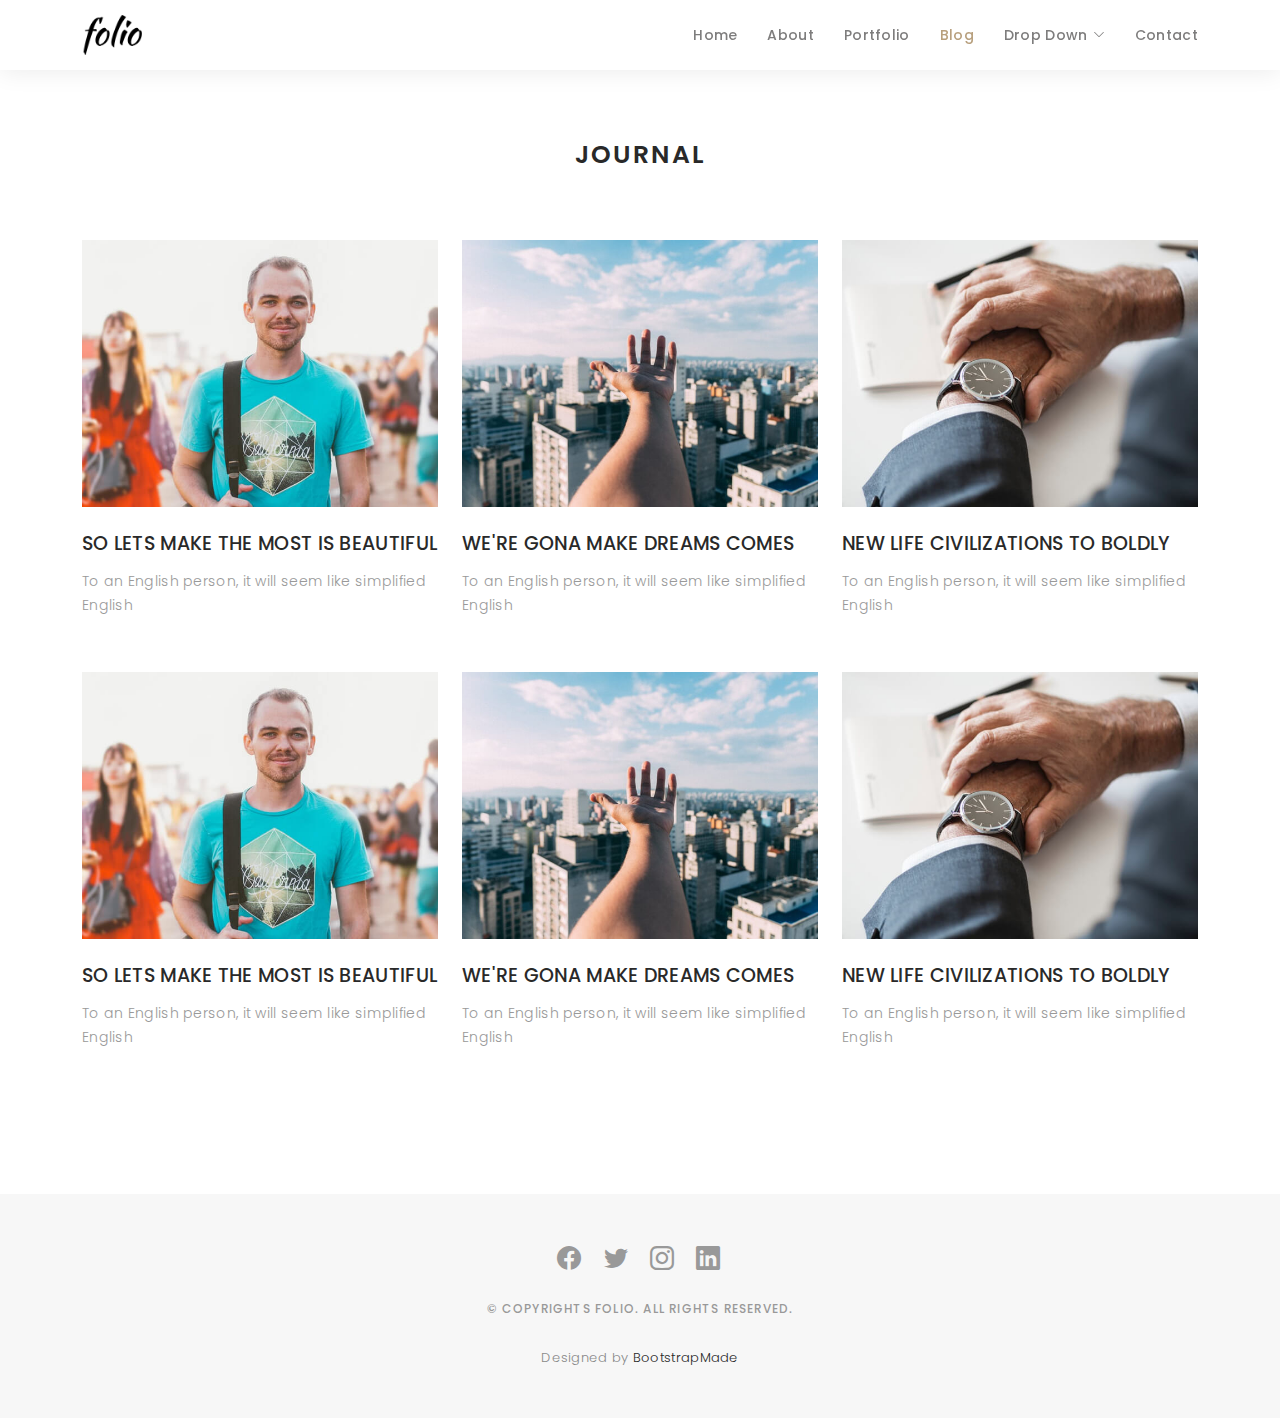
<file: my_site/Folio/blog-grid.html>
<!DOCTYPE html>
<html lang="en">

<head>
  <meta charset="utf-8">
  <meta content="width=device-width, initial-scale=1.0" name="viewport">

  <title>Folio Bootstrap Template - Blog Grid</title>
  <meta content="" name="description">
  <meta content="" name="keywords">

  <!-- Favicons -->
  <link href="assets/img/favicon.png" rel="icon">
  <link href="assets/img/apple-touch-icon.png" rel="apple-touch-icon">

  <!-- Google Fonts -->
  <link href="https://fonts.googleapis.com/css?family=Poppins:300,300i,400,400i,500,500i,600,600i,700,700i|Playfair+Display:400,400i,500,500i,600,600i,700,700i,900,900i" rel="stylesheet">

  <!-- Vendor CSS Files -->
  <link href="assets/vendor/bootstrap/css/bootstrap.min.css" rel="stylesheet">
  <link href="assets/vendor/bootstrap-icons/bootstrap-icons.css" rel="stylesheet">
  <link href="assets/vendor/boxicons/css/boxicons.min.css" rel="stylesheet">
  <link href="assets/vendor/glightbox/css/glightbox.min.css" rel="stylesheet">
  <link href="assets/vendor/swiper/swiper-bundle.min.css" rel="stylesheet">

  <!-- Template Main CSS File -->
  <link href="assets/css/style.css" rel="stylesheet">

  <!-- =======================================================
  * Template Name: Folio - v4.0.1
  * Template URL: https://bootstrapmade.com/folio-bootstrap-portfolio-template/
  * Author: BootstrapMade.com
  * License: https://bootstrapmade.com/license/
  ======================================================== -->
</head>

<body>

  <!-- ======= Header ======= -->
  <header id="header" class="fixed-top header-inner-pages">
    <div class="container d-flex align-items-center justify-content-between">

      <a href="index.html" class="logo"><img src="assets/img/logo.png" alt="" class="img-fluid"></a>
      <!-- Uncomment below if you prefer to use an text logo -->
      <!-- <h1 class="logo"><a href="index.html">Folio</a></h1> -->

      <nav id="navbar" class="navbar">
        <ul>
          <li><a class="nav-link scrollto " href="#hero">Home</a></li>
          <li><a class="nav-link scrollto" href="#about">About</a></li>
          <li><a class="nav-link  scrollto" href="#portfolio">Portfolio</a></li>
          <li><a class="nav-link active  scrollto" href="#journal">Blog</a></li>
          <li class="dropdown"><a href="#"><span>Drop Down</span> <i class="bi bi-chevron-down"></i></a>
            <ul>
              <li><a href="#">Drop Down 1</a></li>
              <li class="dropdown"><a href="#"><span>Deep Drop Down</span> <i class="bi bi-chevron-right"></i></a>
                <ul>
                  <li><a href="#">Deep Drop Down 1</a></li>
                  <li><a href="#">Deep Drop Down 2</a></li>
                  <li><a href="#">Deep Drop Down 3</a></li>
                  <li><a href="#">Deep Drop Down 4</a></li>
                  <li><a href="#">Deep Drop Down 5</a></li>
                </ul>
              </li>
              <li><a href="#">Drop Down 2</a></li>
              <li><a href="#">Drop Down 3</a></li>
              <li><a href="#">Drop Down 4</a></li>
            </ul>
          </li>
          <li><a class="nav-link scrollto" href="#contact">Contact</a></li>
        </ul>
        <i class="bi bi-list mobile-nav-toggle"></i>
      </nav><!-- .navbar -->

    </div>
  </header><!-- End Header -->

  <main id="main">

    <!-- ======= Blog Grid ======= -->
    <div id="journal-blog" class="text-left  paddsections">

      <div class="container">
        <div class="section-title text-center">
          <h2>journal</h2>
        </div>
      </div>

      <div class="container">
        <div class="journal-block">
          <div class="row">

            <div class="col-lg-4 col-md-6">
              <div class="journal-info mb-30">

                <a href="blog-single.html"><img src="assets/img/blog-post-1.jpg" class="img-responsive" alt="img"></a>

                <div class="journal-txt">

                  <h4><a href="blog-single.html">SO LETS MAKE THE MOST IS BEAUTIFUL</a></h4>
                  <p class="separator">To an English person, it will seem like simplified English
                  </p>

                </div>

              </div>
            </div>

            <div class="col-lg-4 col-md-6">
              <div class="journal-info mb-30">

                <a href="blog-single.html"><img src="assets/img/blog-post-2.jpg" class="img-responsive" alt="img"></a>

                <div class="journal-txt">

                  <h4><a href="blog-single.html">WE'RE GONA MAKE DREAMS COMES</a></h4>
                  <p class="separator">To an English person, it will seem like simplified English
                  </p>

                </div>

              </div>
            </div>

            <div class="col-lg-4 col-md-6">
              <div class="journal-info mb-30">

                <a href="blog-single.html"><img src="assets/img/blog-post-3.jpg" class="img-responsive" alt="img"></a>

                <div class="journal-txt">

                  <h4><a href="blog-single.html">NEW LIFE CIVILIZATIONS TO BOLDLY</a></h4>
                  <p class="separator">To an English person, it will seem like simplified English
                  </p>

                </div>

              </div>
            </div>

            <div class="col-lg-4 col-md-6">
              <div class="journal-info mb-30">

                <a href="blog-single.html"><img src="assets/img/blog-post-1.jpg" class="img-responsive" alt="img"></a>

                <div class="journal-txt">

                  <h4><a href="blog-single.html">SO LETS MAKE THE MOST IS BEAUTIFUL</a></h4>
                  <p class="separator">To an English person, it will seem like simplified English
                  </p>

                </div>

              </div>
            </div>

            <div class="col-lg-4 col-md-6">
              <div class="journal-info mb-30">

                <a href="blog-single.html"><img src="assets/img/blog-post-2.jpg" class="img-responsive" alt="img"></a>

                <div class="journal-txt">

                  <h4><a href="blog-single.html">WE'RE GONA MAKE DREAMS COMES</a></h4>
                  <p class="separator">To an English person, it will seem like simplified English
                  </p>

                </div>

              </div>
            </div>

            <div class="col-lg-4 col-md-6">
              <div class="journal-info mb-30">

                <a href="blog-single.html"><img src="assets/img/blog-post-3.jpg" class="img-responsive" alt="img"></a>

                <div class="journal-txt">

                  <h4><a href="blog-single.html">NEW LIFE CIVILIZATIONS TO BOLDLY</a></h4>
                  <p class="separator">To an English person, it will seem like simplified English
                  </p>

                </div>

              </div>
            </div>

          </div>
        </div>
      </div>
    </div><!-- End Blog Grid -->

  </main><!-- End #main -->

  <!-- ======= Footer ======= -->
  <div id="footer" class="text-center">
    <div class="container">
      <div class="socials-media text-center">

        <ul class="list-unstyled">
          <li><a href="#"><i class="bi bi-facebook"></i></a></li>
          <li><a href="#"><i class="bi bi-twitter"></i></a></li>
          <li><a href="#"><i class="bi bi-instagram"></i></a></li>
          <li><a href="#"><i class="bi bi-linkedin"></i></a></li>
        </ul>

      </div>

      <p>&copy; Copyrights Folio. All rights reserved.</p>

      <div class="credits">
        <!--
        All the links in the footer should remain intact.
        You can delete the links only if you purchased the pro version.
        Licensing information: https://bootstrapmade.com/license/
        Purchase the pro version with working PHP/AJAX contact form: https://bootstrapmade.com/buy/?theme=Folio
      -->
        Designed by <a href="https://bootstrapmade.com/">BootstrapMade</a>
      </div>

    </div>
  </div><!-- End Footer -->

  <a href="#" class="back-to-top d-flex align-items-center justify-content-center"><i class="bi bi-arrow-up-short"></i></a>

  <!-- Vendor JS Files -->
  <script src="assets/vendor/bootstrap/js/bootstrap.bundle.min.js"></script>
  <script src="assets/vendor/glightbox/js/glightbox.min.js"></script>
  <script src="assets/vendor/isotope-layout/isotope.pkgd.min.js"></script>
  <script src="assets/vendor/php-email-form/validate.js"></script>
  <script src="assets/vendor/swiper/swiper-bundle.min.js"></script>
  <script src="assets/vendor/typed.js/typed.min.js"></script>

  <!-- Template Main JS File -->
  <script src="assets/js/main.js"></script>

</body>

</html>
</file>
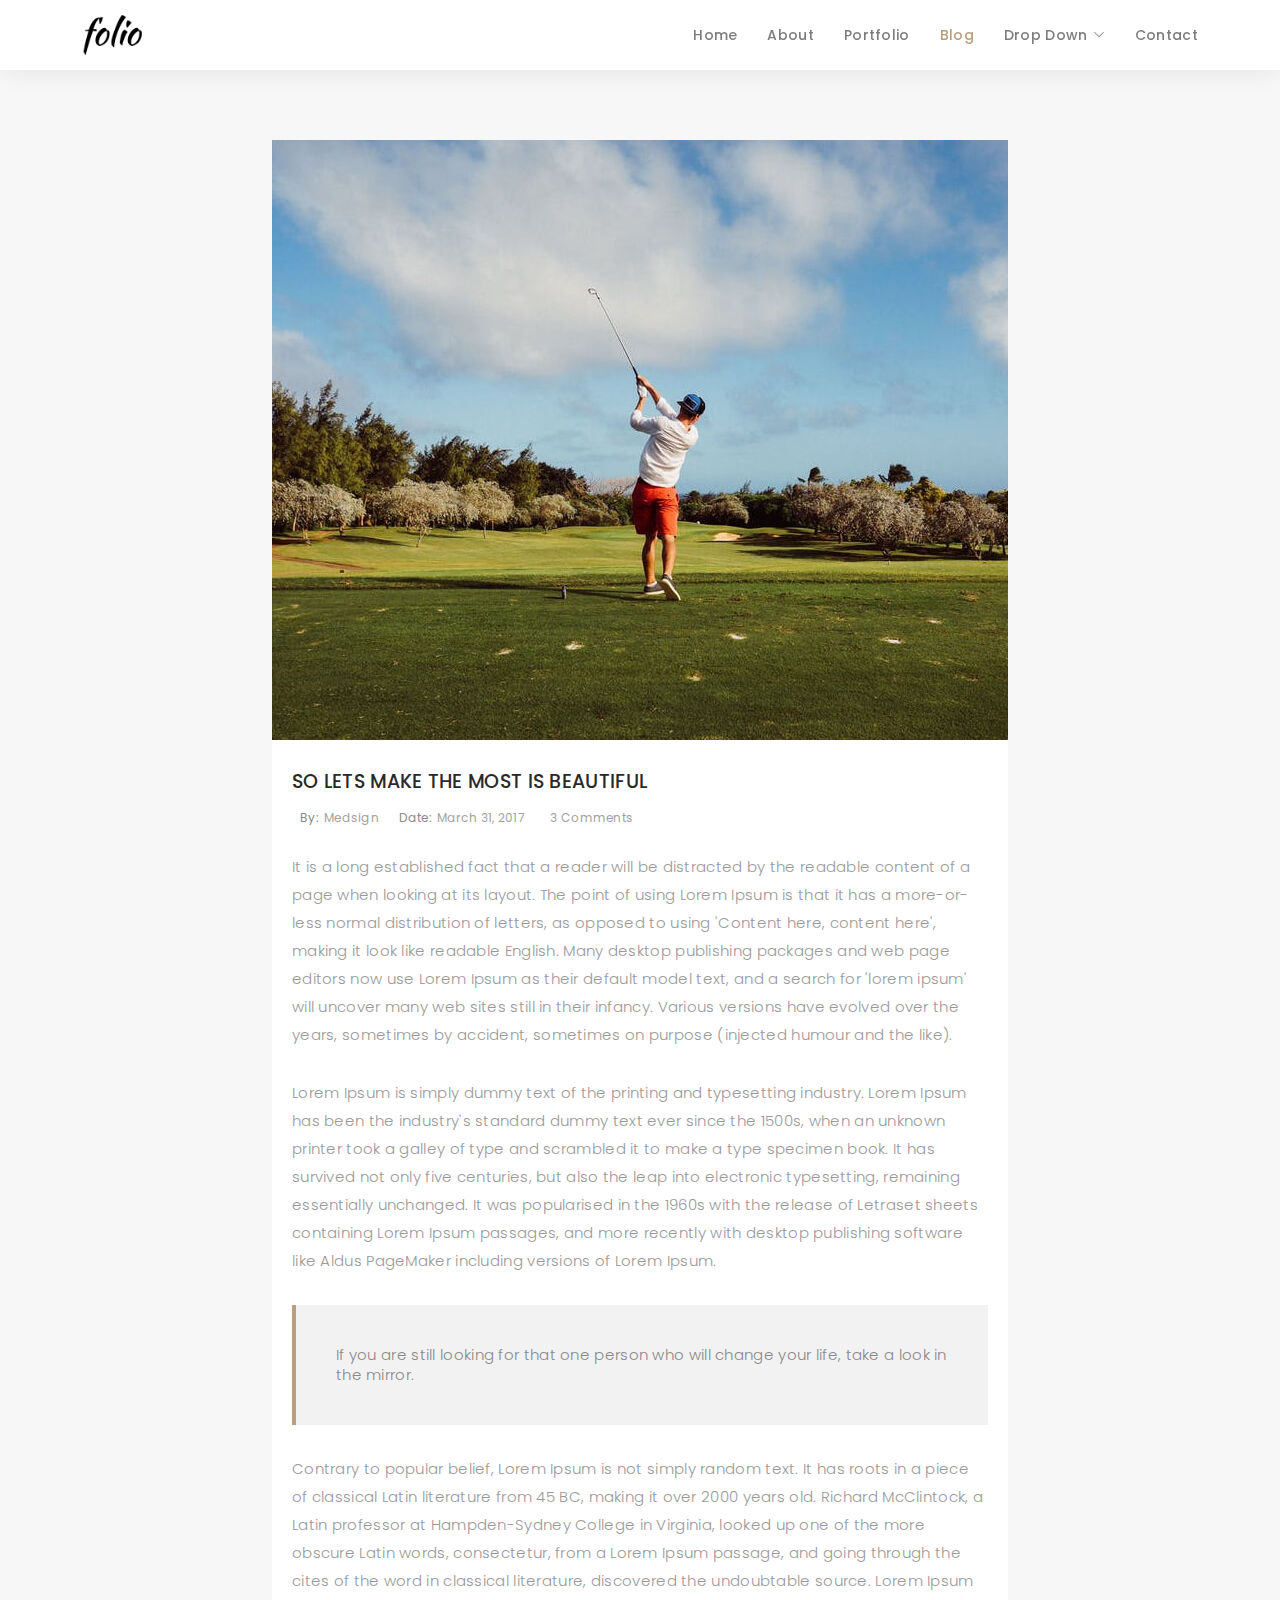
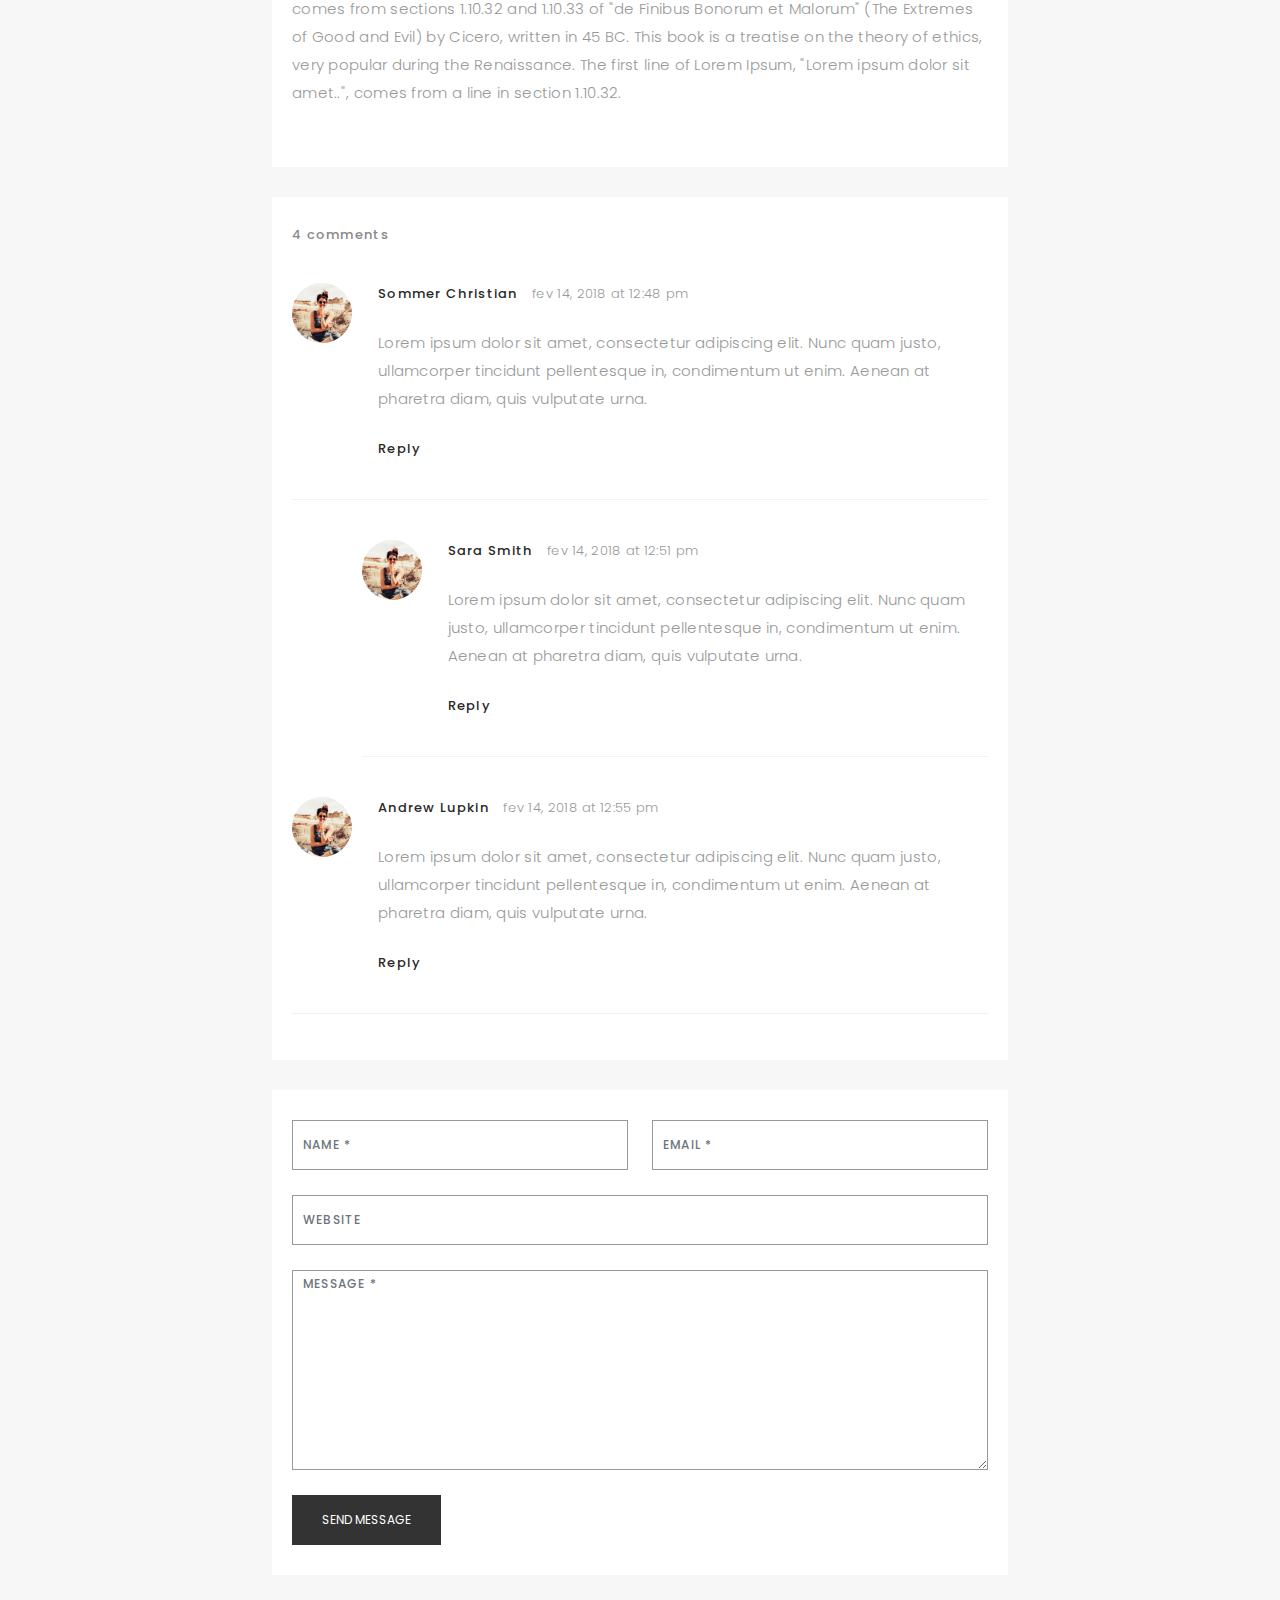
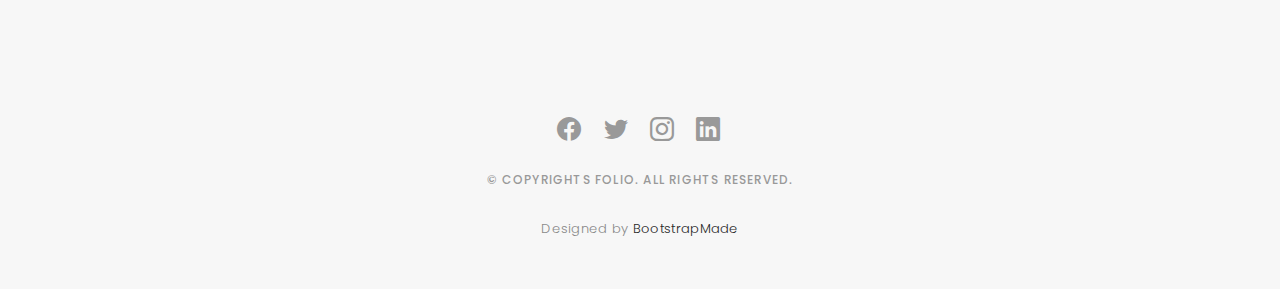
<file: my_site/Folio/blog-single.html>
<!DOCTYPE html>
<html lang="en">

<head>
  <meta charset="utf-8">
  <meta content="width=device-width, initial-scale=1.0" name="viewport">

  <title>Folio Bootstrap Template - Blog Single</title>
  <meta content="" name="description">
  <meta content="" name="keywords">

  <!-- Favicons -->
  <link href="assets/img/favicon.png" rel="icon">
  <link href="assets/img/apple-touch-icon.png" rel="apple-touch-icon">

  <!-- Google Fonts -->
  <link href="https://fonts.googleapis.com/css?family=Poppins:300,300i,400,400i,500,500i,600,600i,700,700i|Playfair+Display:400,400i,500,500i,600,600i,700,700i,900,900i" rel="stylesheet">

  <!-- Vendor CSS Files -->
  <link href="assets/vendor/bootstrap/css/bootstrap.min.css" rel="stylesheet">
  <link href="assets/vendor/bootstrap-icons/bootstrap-icons.css" rel="stylesheet">
  <link href="assets/vendor/boxicons/css/boxicons.min.css" rel="stylesheet">
  <link href="assets/vendor/glightbox/css/glightbox.min.css" rel="stylesheet">
  <link href="assets/vendor/swiper/swiper-bundle.min.css" rel="stylesheet">

  <!-- Template Main CSS File -->
  <link href="assets/css/style.css" rel="stylesheet">

  <!-- =======================================================
  * Template Name: Folio - v4.0.1
  * Template URL: https://bootstrapmade.com/folio-bootstrap-portfolio-template/
  * Author: BootstrapMade.com
  * License: https://bootstrapmade.com/license/
  ======================================================== -->
</head>

<body>

  <!-- ======= Header ======= -->
  <header id="header" class="fixed-top header-inner-pages">
    <div class="container d-flex align-items-center justify-content-between">

      <a href="index.html" class="logo"><img src="assets/img/logo.png" alt="" class="img-fluid"></a>
      <!-- Uncomment below if you prefer to use an text logo -->
      <!-- <h1 class="logo"><a href="index.html">Folio</a></h1> -->

      <nav id="navbar" class="navbar">
        <ul>
          <li><a class="nav-link scrollto " href="#hero">Home</a></li>
          <li><a class="nav-link scrollto" href="#about">About</a></li>
          <li><a class="nav-link  scrollto" href="#portfolio">Portfolio</a></li>
          <li><a class="nav-link active  scrollto" href="#journal">Blog</a></li>
          <li class="dropdown"><a href="#"><span>Drop Down</span> <i class="bi bi-chevron-down"></i></a>
            <ul>
              <li><a href="#">Drop Down 1</a></li>
              <li class="dropdown"><a href="#"><span>Deep Drop Down</span> <i class="bi bi-chevron-right"></i></a>
                <ul>
                  <li><a href="#">Deep Drop Down 1</a></li>
                  <li><a href="#">Deep Drop Down 2</a></li>
                  <li><a href="#">Deep Drop Down 3</a></li>
                  <li><a href="#">Deep Drop Down 4</a></li>
                  <li><a href="#">Deep Drop Down 5</a></li>
                </ul>
              </li>
              <li><a href="#">Drop Down 2</a></li>
              <li><a href="#">Drop Down 3</a></li>
              <li><a href="#">Drop Down 4</a></li>
            </ul>
          </li>
          <li><a class="nav-link scrollto" href="#contact">Contact</a></li>
        </ul>
        <i class="bi bi-list mobile-nav-toggle"></i>
      </nav><!-- .navbar -->

    </div>
  </header><!-- End Header -->

  <main id="main">

    <!-- ======= Blog Single ======= -->
    <div class="main-content paddsection">
      <div class="container">
        <div class="row justify-content-center">
          <div class="col-md-8 col-md-offset-2">
            <div class="row">
              <div class="container-main single-main">
                <div class="col-md-12">
                  <div class="block-main mb-30">
                    <img src="assets/img/blog-post-big.jpg" class="img-responsive" alt="reviews2">
                    <div class="content-main single-post padDiv">
                      <div class="journal-txt">
                        <h4><a href="#">SO LETS MAKE THE MOST IS BEAUTIFUL</a></h4>
                      </div>
                      <div class="post-meta">
                        <ul class="list-unstyled mb-0">
                          <li class="author">by:<a href="#">medsign</a></li>
                          <li class="date">date:<a href="#">March 31, 2017</a></li>
                          <li class="commont"><i class="ion-ios-heart-outline"></i><a href="#">3 Comments</a></li>
                        </ul>
                      </div>
                      <p class="mb-30">It is a long established fact that a reader will be distracted by the readable content of a page when looking at its layout. The point of using Lorem Ipsum is that it has a more-or-less normal distribution of letters, as opposed to
                        using 'Content here, content here', making it look like readable English. Many desktop publishing packages and web page editors now use Lorem Ipsum as their default model text, and a search for 'lorem ipsum' will uncover many web
                        sites still in their infancy. Various versions have evolved over the years, sometimes by accident, sometimes on purpose (injected humour and the like).</p>
                      <p class="mb-30">Lorem Ipsum is simply dummy text of the printing and typesetting industry. Lorem Ipsum has been the industry's standard dummy text ever since the 1500s, when an unknown printer took a galley of type and scrambled it to make a type
                        specimen book. It has survived not only five centuries, but also the leap into electronic typesetting, remaining essentially unchanged. It was popularised in the 1960s with the release of Letraset sheets containing Lorem Ipsum passages,
                        and more recently with desktop publishing software like Aldus PageMaker including versions of Lorem Ipsum.</p>
                      <blockquote>If you are still looking for that one person who will change your life, take a look in the mirror.</blockquote>
                      <p class="mb-30">Contrary to popular belief, Lorem Ipsum is not simply random text. It has roots in a piece of classical Latin literature from 45 BC, making it over 2000 years old. Richard McClintock, a Latin professor at Hampden-Sydney College in
                        Virginia, looked up one of the more obscure Latin words, consectetur, from a Lorem Ipsum passage, and going through the cites of the word in classical literature, discovered the undoubtable source. Lorem Ipsum comes from sections
                        1.10.32 and 1.10.33 of "de Finibus Bonorum et Malorum" (The Extremes of Good and Evil) by Cicero, written in 45 BC. This book is a treatise on the theory of ethics, very popular during the Renaissance. The first line of Lorem Ipsum,
                        "Lorem ipsum dolor sit amet..", comes from a line in section 1.10.32.</p>
                    </div>
                  </div>
                </div>
                <div class="col-md-12">
                  <div class="comments text-left padDiv mb-30">
                    <div class="entry-comments">
                      <h6 class="mb-30">4 comments</h6>
                      <ul class="entry-comments-list list-unstyled">
                        <li>
                          <div class="entry-comments-item">
                            <img src="assets/img/avatar.jpg" class="entry-comments-avatar" alt="">
                            <div class="entry-comments-body">
                              <span class="entry-comments-author">Sommer Christian</span>
                              <span><a href="#">fev 14, 2018 at 12:48 pm</a></span>
                              <p class="mb-10">Lorem ipsum dolor sit amet, consectetur adipiscing elit. Nunc quam justo, ullamcorper tincidunt pellentesque in, condimentum ut enim. Aenean at pharetra diam, quis vulputate urna. </p>
                              <a class="rep" href="#">Reply</a>
                            </div>
                          </div>
                          <ul class="entry-comments-reply list-unstyled">
                            <li>
                              <div class="entry-comments-item">
                                <img src="assets/img/avatar.jpg" class="entry-comments-avatar" alt="">
                                <div class="entry-comments-body">
                                  <span class="entry-comments-author">Sara Smith</span>
                                  <span><a href="#">fev 14, 2018 at 12:51 pm</a></span>
                                  <p class="mb-10">Lorem ipsum dolor sit amet, consectetur adipiscing elit. Nunc quam justo, ullamcorper tincidunt pellentesque in, condimentum ut enim. Aenean at pharetra diam, quis vulputate urna.</p>
                                  <a class="rep" href="#">Reply</a>
                                </div>
                              </div>
                            </li>
                          </ul>
                        </li>
                        <li>
                          <div class="entry-comments-item">
                            <img src="assets/img/avatar.jpg" class="entry-comments-avatar" alt="">
                            <div class="entry-comments-body">
                              <span class="entry-comments-author">Andrew Lupkin</span>
                              <span><a href="#">fev 14, 2018 at 12:55 pm</a></span>
                              <p class="mb-10">Lorem ipsum dolor sit amet, consectetur adipiscing elit. Nunc quam justo, ullamcorper tincidunt pellentesque in, condimentum ut enim. Aenean at pharetra diam, quis vulputate urna. </p>
                              <a class="rep" href="#">Reply</a>
                            </div>
                          </div>
                        </li>
                      </ul>
                    </div>
                  </div>
                </div>
                <div class="col-lg-12">
                  <div class="cmt padDiv">
                    <form id="comment-form" method="post" action="" role="form">
                      <div class="row">
                        <div class="col-lg-6">
                          <div class="form-group">
                            <input id="form_name" type="text" name="name" class="form-control" placeholder="Name *" required="required">
                          </div>
                        </div>
                        <div class="col-lg-6">
                          <div class="form-group">
                            <input id="form_email" type="email" name="email" class="form-control" placeholder="email *" required="required">
                          </div>
                        </div>
                        <div class="col-md-12">
                          <div class="form-group">
                            <input id="form_name" type="text" name="website" class="form-control" placeholder="Website">
                          </div>
                        </div>
                        <div class="col-lg-12">
                          <div class="form-group">
                            <textarea id="form_message" name="message" class="form-control" placeholder="Message *" style="height: 200px;" required="required"></textarea>
                          </div>
                        </div>
                        <div class="col-lg-12">
                          <input type="submit" class="btn btn-defeault btn-send" value="Send message">
                        </div>
                      </div>
                    </form>
                  </div>
                </div>
              </div>
            </div>
          </div>
        </div>
      </div>
    </div><!-- End Blog Single -->

  </main><!-- End #main -->

  <!-- ======= Footer ======= -->
  <div id="footer" class="text-center">
    <div class="container">
      <div class="socials-media text-center">

        <ul class="list-unstyled">
          <li><a href="#"><i class="bi bi-facebook"></i></a></li>
          <li><a href="#"><i class="bi bi-twitter"></i></a></li>
          <li><a href="#"><i class="bi bi-instagram"></i></a></li>
          <li><a href="#"><i class="bi bi-linkedin"></i></a></li>
        </ul>

      </div>

      <p>&copy; Copyrights Folio. All rights reserved.</p>

      <div class="credits">
        <!--
        All the links in the footer should remain intact.
        You can delete the links only if you purchased the pro version.
        Licensing information: https://bootstrapmade.com/license/
        Purchase the pro version with working PHP/AJAX contact form: https://bootstrapmade.com/buy/?theme=Folio
      -->
        Designed by <a href="https://bootstrapmade.com/">BootstrapMade</a>
      </div>

    </div>
  </div><!-- End Footer -->

  <a href="#" class="back-to-top d-flex align-items-center justify-content-center"><i class="bi bi-arrow-up-short"></i></a>

  <!-- Vendor JS Files -->
  <script src="assets/vendor/bootstrap/js/bootstrap.bundle.min.js"></script>
  <script src="assets/vendor/glightbox/js/glightbox.min.js"></script>
  <script src="assets/vendor/isotope-layout/isotope.pkgd.min.js"></script>
  <script src="assets/vendor/php-email-form/validate.js"></script>
  <script src="assets/vendor/swiper/swiper-bundle.min.js"></script>
  <script src="assets/vendor/typed.js/typed.min.js"></script>

  <!-- Template Main JS File -->
  <script src="assets/js/main.js"></script>

</body>

</html>
</file>
<file: my_site/Folio/assets/css/style.css>
/**
* Template Name: Folio - v4.0.1
* Template URL: https://bootstrapmade.com/folio-bootstrap-portfolio-template/
* Author: BootstrapMade.com
* License: https://bootstrapmade.com/license/
*/

/*--------------------------------------------------------------
# General
--------------------------------------------------------------*/
body {
  background: #ffffff;
  color: #898989;
  font-family: 'Poppins', helvetica;
  font-size: 15px;
  font-weight: 300;
  line-height: 20px;
  letter-spacing: 0.02em;
  overflow-x: hidden;
  margin: 0 auto;
  padding: 0;
  box-sizing: border-box;
}

h1, h2, h3, h4, h5, h6 {
  margin: 0;
}

h2 {
  color: #292929;
  font-weight: 600;
}

h4 {
  color: #292929;
  font-size: 14px;
  font-weight: 600;
}

a {
  color: #292929;
  text-decoration: none !important;
  transition: all 0.5s ease-in-out 0s;
}

a:hover {
  transition: all 0.5s ease-in-out 0s;
}

p {
  margin: 25px 0;
  padding: 0;
  font-size: 15px;
  color: #999999;
  line-height: 28px;
}

::-moz-selection {
  background: #b8a07e;
  color: #fff;
}

::selection {
  background: #b8a07e;
  color: #fff;
}

.btn {
  background: #333;
  border: medium none;
  border-radius: 0;
  color: #fff;
  font-size: 12px;
  height: 50px;
  line-height: 50px;
  padding: 0 30px;
  text-transform: uppercase;
}

.btn:hover, .btn:focus {
  color: #fff;
}

.padDiv {
  padding: 30px 20px;
}

.section-title {
  margin-bottom: 70px;
}

.section-title h2 {
  font-size: 25px;
  letter-spacing: 2px;
  text-transform: uppercase;
}

.form-control {
  background-color: transparent;
  border: 1px solid #999;
  border-radius: 0;
  color: #999999;
  font-size: 12px;
  font-weight: 500;
  height: 50px;
  letter-spacing: 0.1em;
  padding-left: 10px;
  margin: 0 0 25px 0;
  line-height: 14px;
  text-transform: uppercase;
}

.form-control:focus {
  box-shadow: none;
  outline: 0 none;
}

.paddsection {
  padding-top: 90px;
  padding-bottom: 90px;
}

.paddsections {
  padding-top: 90px;
  padding-bottom: 90px !important;
}

.hvr-shutter-in-horizontal::before {
  background: #333;
}

.hvr-shutter-in-horizontal:hover {
  background: #b8a07e;
}

.mb-30 {
  margin-bottom: 30px;
}

.main-content {
  padding-top: 140px;
}

/*--------------------------------------------------------------
# Back to top button
--------------------------------------------------------------*/
.back-to-top {
  position: fixed;
  visibility: hidden;
  opacity: 0;
  right: 15px;
  bottom: 15px;
  z-index: 996;
  background: #b8a07e;
  width: 40px;
  height: 40px;
  border-radius: 4px;
  transition: all 0.4s;
}

.back-to-top i {
  font-size: 28px;
  color: #fff;
  line-height: 0;
}

.back-to-top:hover {
  background: #c6b398;
  color: #fff;
}

.back-to-top.active {
  visibility: visible;
  opacity: 1;
}

/*--------------------------------------------------------------
# Header
--------------------------------------------------------------*/
#header {
  transition: all 0.5s;
  z-index: 997;
  padding: 15px 0;
  background-color: #fff;
  top: -100%;
  box-shadow: 0px 2px 25px rgba(0, 0, 0, 0.08);
}

#header.header-scrolled, #header.header-inner-pages {
  top: 0;
}

#header .logo {
  font-size: 30px;
  margin: 0;
  padding: 0;
  line-height: 1;
  font-weight: 600;
  letter-spacing: 1px;
  font-family: "Playfair Display", sans-serif;
  font-style: italic;
}

#header .logo a {
  color: #898989;
}

#header .logo img {
  max-height: 40px;
}

@media (max-width: 992px) {
  #header {
    border: 0;
  }
}

/*--------------------------------------------------------------
# Navigation Menu
--------------------------------------------------------------*/
/**
* Desktop Navigation 
*/
.navbar {
  padding: 0;
}

.navbar ul {
  margin: 0;
  padding: 0;
  display: flex;
  list-style: none;
  align-items: center;
}

.navbar li {
  position: relative;
}

.navbar a {
  display: flex;
  align-items: center;
  justify-content: space-between;
  padding: 10px 0 10px 30px;
  font-family: "Poppins", sans-serif;
  font-size: 14px;
  font-weight: 500;
  color: #7e7d7d;
  white-space: nowrap;
  transition: 0.3s;
}

.navbar a i {
  font-size: 12px;
  line-height: 0;
  margin-left: 5px;
}

.navbar a:hover, .navbar .active, .navbar li:hover > a {
  color: #b8a07e;
}

.navbar .dropdown ul {
  display: block;
  position: absolute;
  left: 30px;
  top: calc(100% + 30px);
  margin: 0;
  padding: 10px 0;
  z-index: 99;
  opacity: 0;
  visibility: hidden;
  background: #fff;
  box-shadow: 0px 0px 30px rgba(127, 137, 161, 0.25);
  transition: 0.3s;
}

.navbar .dropdown ul li {
  min-width: 200px;
}

.navbar .dropdown ul a {
  padding: 10px 20px;
  font-weight: 400;
}

.navbar .dropdown ul a i {
  font-size: 12px;
}

.navbar .dropdown ul a:hover, .navbar .dropdown ul .active:hover, .navbar .dropdown ul li:hover > a {
  color: #b8a07e;
}

.navbar .dropdown:hover > ul {
  opacity: 1;
  top: 100%;
  visibility: visible;
}

.navbar .dropdown .dropdown ul {
  top: 0;
  left: calc(100% - 30px);
  visibility: hidden;
}

.navbar .dropdown .dropdown:hover > ul {
  opacity: 1;
  top: 0;
  left: 100%;
  visibility: visible;
}

@media (max-width: 1366px) {
  .navbar .dropdown .dropdown ul {
    left: -90%;
  }
  .navbar .dropdown .dropdown:hover > ul {
    left: -100%;
  }
}

/**
* Mobile Navigation 
*/
.mobile-nav-toggle {
  color: #4b4a4a;
  font-size: 28px;
  cursor: pointer;
  display: none;
  line-height: 0;
  transition: 0.5s;
}

.mobile-nav-toggle.bi-x {
  color: #fff;
}

@media (max-width: 991px) {
  .mobile-nav-toggle {
    display: block;
  }
  .navbar ul {
    display: none;
  }
}

.navbar-mobile {
  position: fixed;
  overflow: hidden;
  top: 0;
  right: 0;
  left: 0;
  bottom: 0;
  background: rgba(49, 49, 49, 0.9);
  transition: 0.3s;
}

.navbar-mobile .mobile-nav-toggle {
  position: absolute;
  top: 15px;
  right: 15px;
}

.navbar-mobile ul {
  display: block;
  position: absolute;
  top: 55px;
  right: 15px;
  bottom: 15px;
  left: 15px;
  padding: 10px 0;
  border-radius: 10px;
  background-color: #fff;
  overflow-y: auto;
  transition: 0.3s;
}

.navbar-mobile a {
  padding: 10px 20px;
  font-size: 15px;
  color: #4b4a4a;
}

.navbar-mobile a:hover, .navbar-mobile .active, .navbar-mobile li:hover > a {
  color: #b8a07e;
}

.navbar-mobile .getstarted {
  margin: 15px;
}

.navbar-mobile .dropdown ul {
  position: static;
  display: none;
  margin: 10px 20px;
  padding: 10px 0;
  z-index: 99;
  opacity: 1;
  visibility: visible;
  background: #fff;
  box-shadow: 0px 0px 30px rgba(127, 137, 161, 0.25);
}

.navbar-mobile .dropdown ul li {
  min-width: 200px;
}

.navbar-mobile .dropdown ul a {
  padding: 10px 20px;
}

.navbar-mobile .dropdown ul a i {
  font-size: 12px;
}

.navbar-mobile .dropdown ul a:hover, .navbar-mobile .dropdown ul .active:hover, .navbar-mobile .dropdown ul li:hover > a {
  color: #b8a07e;
}

.navbar-mobile .dropdown > .dropdown-active {
  display: block;
}

/*--------------------------------------------------------------
# Hero
--------------------------------------------------------------*/
#hero {
  background: url("../img/home-bg.jpg") repeat scroll center center/cover;
  height: 100vh;
  width: 100%;
}

#hero .hero-content {
  height: 100vh;
  text-align: left;
  width: 30%;
  display: flex;
  justify-content: top;
  flex-direction: column;
}

.hero-content h1 {
  font-size: 40px;
  font-weight: 700;
  margin-bottom: 10px;
  margin-top: 10px;
  text-transform: uppercase;
  color: whitesmoke;
}

.hero-content p {
  font-size: 13px;
  letter-spacing: 3px;
  margin-top: 0;
  margin-bottom: 30px;
  text-transform: capitalize;
  color: #fff;
  font-weight: 500;
}

.hero-content .list-social li {
  float: left;
  margin-right: 20px;
}

.hero-content .list-social li i {
  color: #fff;
  font-size: 15px;
}

/*--------------------------------------------------------------
# Breadcrumbs
--------------------------------------------------------------*/
.breadcrumbs {
  padding: 120px 0 0 0;
  background-color: white;
  min-height: 40px;
}

@media (max-width: 992px) {
  .breadcrumbs {
    padding-top: 100px;
  }
}

.breadcrumbs h2 {
  font-size: 24px;
  font-weight: 300;
  margin: 0;
}

@media (max-width: 992px) {
  .breadcrumbs h2 {
    margin: 0 0 10px 0;
  }
}

.breadcrumbs ol {
  display: flex;
  flex-wrap: wrap;
  list-style: none;
  padding: 0;
  margin: 0;
  font-size: 14px;
}

.breadcrumbs ol li + li {
  padding-left: 10px;
}

.breadcrumbs ol li + li::before {
  display: inline-block;
  padding-right: 10px;
  color: #6c757d;
  content: "/";
}

@media (max-width: 768px) {
  .breadcrumbs .d-flex {
    display: block !important;
  }
  .breadcrumbs ol {
    display: block;
  }
  .breadcrumbs ol li {
    display: inline-block;
  }
}

/*-----------------------------------------------------------------------------------*/
/*  About
/*-----------------------------------------------------------------------------------*/
#about {
  width: 100%;
  height: auto;
  background: #f7f7f7;
  padding-top: 120px;
}

#about .div-img-bg {
  padding-bottom: 30px;
  border: 20px solid #b8a07e;
}

#about .div-img-bg .about-img img {
  width: 100%;
  box-shadow: 0px 0px 85px 0px rgba(0, 0, 0, 0.14);
  margin-top: -60px;
  margin-left: 40px;
  height: 400px;
  -o-object-fit: cover;
  object-fit: cover;
}

#about .about-descr .p-heading {
  font-family: 'Playfair Display', serif;
  font-size: 28px;
  text-align: left;
}

#about .about-descr .separator {
  max-width: 80%;
  margin-bottom: 0;
  text-align: left;
}

/*--------------------------------------------------------------
# Services
--------------------------------------------------------------*/
#services {
  background: #f7f7f7;
  position: relative;
  padding-bottom: 80px;
}

.services-block span {
  margin: 10px 0;
  position: relative;
  font-size: 13px;
  color: #292929;
  letter-spacing: 0.1em;
  font-weight: 500;
  text-transform: uppercase;
  display: block;
}

.services-block .separator {
  margin: 0;
  font-size: 13px;
  line-height: 22px;
}

.services-block i {
  font-size: 44px;
  color: #b8a07e;
  line-height: 44px;
}

.services-slider .swiper-pagination {
  margin-top: 30px;
  position: relative;
}

.services-slider .swiper-pagination .swiper-pagination-bullet {
  width: 12px;
  height: 12px;
  background-color: #fff;
  opacity: 1;
  border: 1px solid #b8a07e;
}

.services-slider .swiper-pagination .swiper-pagination-bullet-active {
  background-color: #b8a07e;
}

/*--------------------------------------------------------------
# Portfolio
--------------------------------------------------------------*/
#portfolio {
  position: relative;
  padding-bottom: 50px;
}

#portfolio #portfolio-flters {
  padding: 0;
  margin: 0 auto 35px auto;
  list-style: none;
  text-align: center;
  border-radius: 50px;
  padding: 2px 15px;
}

#portfolio #portfolio-flters li {
  cursor: pointer;
  display: inline-block;
  padding: 10px 15px 8px 15px;
  font-size: 14px;
  font-weight: 600;
  line-height: 1;
  text-transform: uppercase;
  color: #999999;
  margin-bottom: 5px;
  transition: all 0.3s ease-in-out;
}

#portfolio #portfolio-flters li:hover, #portfolio #portfolio-flters li.filter-active {
  color: #b8a07e;
}

#portfolio #portfolio-flters li:last-child {
  margin-right: 0;
}

#portfolio .portfolio-item {
  margin-bottom: 30px;
}

#portfolio .portfolio-item .portfolio-info {
  opacity: 0;
  position: absolute;
  left: 30px;
  right: 30px;
  bottom: 0;
  z-index: 3;
  transition: all ease-in-out 0.3s;
  background: rgba(255, 255, 255, 0.9);
  padding: 15px;
}

#portfolio .portfolio-item .portfolio-info h4 {
  font-size: 18px;
  color: #666;
  font-weight: 600;
  margin-bottom: 10px;
}

#portfolio .portfolio-item .portfolio-info p {
  color: #999;
  font-size: 14px;
  margin: 0;
  padding: 0;
}

#portfolio .portfolio-item .portfolio-info .preview-link, #portfolio .portfolio-item .portfolio-info .details-link {
  position: absolute;
  right: 40px;
  font-size: 24px;
  top: calc(50% - 18px);
  color: #b8a07e;
}

#portfolio .portfolio-item .portfolio-info .preview-link:hover, #portfolio .portfolio-item .portfolio-info .details-link:hover {
  color: #cab89f;
}

#portfolio .portfolio-item .portfolio-info .details-link {
  right: 10px;
}

#portfolio .portfolio-item:hover .portfolio-info {
  opacity: 1;
  bottom: 20px;
}

/*--------------------------------------------------------------
# Portfolio Details
--------------------------------------------------------------*/
.portfolio-details {
  padding-top: 40px;
}

.portfolio-details .portfolio-details-slider img {
  width: 100%;
}

.portfolio-details .portfolio-details-slider .swiper-pagination {
  margin-top: 20px;
  position: relative;
}

.portfolio-details .portfolio-details-slider .swiper-pagination .swiper-pagination-bullet {
  width: 12px;
  height: 12px;
  background-color: #fff;
  opacity: 1;
  border: 1px solid #b8a07e;
}

.portfolio-details .portfolio-details-slider .swiper-pagination .swiper-pagination-bullet-active {
  background-color: #b8a07e;
}

.portfolio-details .portfolio-info {
  padding: 30px;
  box-shadow: 0px 0 30px rgba(75, 74, 74, 0.08);
}

.portfolio-details .portfolio-info h3 {
  font-size: 22px;
  font-weight: 700;
  margin-bottom: 20px;
  padding-bottom: 20px;
  border-bottom: 1px solid #eee;
}

.portfolio-details .portfolio-info ul {
  list-style: none;
  padding: 0;
  font-size: 15px;
}

.portfolio-details .portfolio-info ul li + li {
  margin-top: 10px;
}

.portfolio-details .portfolio-description {
  padding-top: 30px;
}

.portfolio-details .portfolio-description h2 {
  font-size: 26px;
  font-weight: 700;
  margin-bottom: 20px;
}

.portfolio-details .portfolio-description p {
  padding: 0;
}

/*--------------------------------------------------------------
# Journal
--------------------------------------------------------------*/
#journal, #journal-blog {
  height: auto;
  width: 100%;
  background: #f7f7f7;
  padding-bottom: 60px;
  position: relative;
}

#journal-blog {
  background: #fff;
  padding-bottom: 30px;
}

#journal .journal-block {
  display: inline-block;
  height: auto;
  width: 100%;
}

#journal .journal-block .journal-info {
  position: relative;
}

.journal-block .journal-info img {
  max-width: 100%;
}

.journal-block .journal-info .journal-txt {
  padding: 25px 0px;
  position: relative;
}

.journal-block .journal-info .journal-txt h4 a {
  display: block;
  font-size: 19px;
  line-height: 24px;
  margin: 0 0 13px 0;
  font-weight: 500;
  color: #292929;
  transition: all 0.5s ease-in-out 0s;
}

.journal-block .journal-info .journal-txt h4 a:hover {
  color: #b8a07e;
  transition: all 0.5s ease-in-out 0s;
}

.journal-block .journal-info .journal-txt p {
  margin: 0;
  font-size: 14px;
  line-height: 24px;
}

/*--------------------------------------------------------------
# Journal
--------------------------------------------------------------*/
#contact {
  height: auto;
  width: 100%;
}

.contact-details {
  list-style: none;
  margin: 0;
  padding: 0;
}

.contact-details li {
  padding-bottom: 10px;
}

#contact input, #contact textarea {
  width: 100%;
  margin-bottom: 5px;
}

#contact textarea {
  min-height: 160px;
}

.php-email-form .error-message {
  display: none;
  color: #fff;
  background: #ed3c0d;
  text-align: left;
  padding: 15px;
  margin-bottom: 15px;
  font-weight: 600;
}

.php-email-form .error-message br + br {
  margin-top: 25px;
}

.php-email-form .sent-message {
  display: none;
  color: #fff;
  background: #18d26e;
  text-align: center;
  padding: 15px;
  font-weight: 600;
  margin-bottom: 15px;
}

.php-email-form .loading {
  display: none;
  background: #fff;
  text-align: center;
  padding: 15px;
  margin-bottom: 15px;
}

.php-email-form .loading:before {
  content: "";
  display: inline-block;
  border-radius: 50%;
  width: 24px;
  height: 24px;
  margin: 0 10px -6px 0;
  border: 3px solid #18d26e;
  border-top-color: #eee;
  -webkit-animation: animate-loading 1s linear infinite;
  animation: animate-loading 1s linear infinite;
}

@-webkit-keyframes animate-loading {
  0% {
    transform: rotate(0deg);
  }
  100% {
    transform: rotate(360deg);
  }
}

@keyframes animate-loading {
  0% {
    transform: rotate(0deg);
  }
  100% {
    transform: rotate(360deg);
  }
}

/*--------------------------------------------------------------
# Blog
--------------------------------------------------------------*/
/*  Navbar fixd page */
.subpage-nav {
  display: block !important;
}

/*-----------------------------------------------------------------------------------*/
/*  /* Single page */
/*-----------------------------------------------------------------------------------*/
#journal-blog {
  padding-top: 140px;
}

/* main content */
.main-content {
  background: #f7f7f7;
}

.main-content .container-main {
  display: inline-block;
  width: 100%;
}

.main-content .container-main .block-main {
  margin-bottom: 30px;
  overflow: hidden;
}

.container-main .block-main .content-main {
  background: #fff none repeat scroll 0 0;
  display: inline-block;
  width: 100%;
}

.journal-txt h4 a {
  display: block;
  font-size: 19px;
  line-height: 24px;
  margin: 0 0 13px 0;
  font-weight: 500;
  color: #292929;
  transition: all 0.5s ease-in-out 0s;
}

.journal-txt h4 a:hover {
  color: #b8a07e;
  transition: all 0.5s ease-in-out 0s;
}

.post-meta ul li {
  font-size: 12px;
  font-weight: normal;
  margin-left: 8px;
  margin-right: 8px;
  text-transform: capitalize;
  display: inline-block;
  float: none;
}

.content-main .post-meta a {
  color: #a2a2a2;
  margin-left: 5px;
}

/* Commonts */
.comments {
  background: #fff;
}

.entry-comments h6 {
  margin-right: 10px;
  font-size: 13px;
  letter-spacing: 0.1em;
  font-weight: 500;
}

.entry-comments-item {
  margin-top: 40px;
  padding-bottom: 40px;
  border-bottom: 1px solid #f2f2f2;
}

.entry-comments-avatar {
  position: absolute;
  display: block;
  border-radius: 50%;
  width: 60px;
  height: 60px;
}

.entry-comments-body {
  padding-left: 86px;
}

.entry-comments-author {
  margin-right: 10px;
  font-size: 13px;
  color: #292929;
  letter-spacing: 0.1em;
  font-weight: 500;
}

.rep {
  font-size: 13px;
  color: #292929;
  letter-spacing: 0.1em;
  font-weight: 500;
  text-transform: capitalize;
}

.entry-comments span a {
  font-size: 13px;
  color: #999;
}

.entry-comments-reply {
  padding-left: 10%;
}

/* Commonts form */
.cmt {
  background: #fff;
}

blockquote {
  padding: 40px;
  background-color: #f2f2f2;
  margin: 30px 0;
  border: none;
  border-left: 4px solid #b8a07e;
}

/*--------------------------------------------------------------
# Footer
--------------------------------------------------------------*/
#footer {
  background: #f7f7f7;
  padding-top: 50px;
  padding-bottom: 50px;
}

#footer .socials-media {
  width: 100%;
}

#footer .socials-media ul {
  display: inline-block;
  float: none;
  margin: 0 0 20px 0;
}

#footer .socials-media ul li {
  float: left;
  margin-left: 10px;
  margin-right: 10px;
}

#footer .socials-media ul li a {
  font-size: 24px;
  color: #999;
  letter-spacing: 0.1em;
  font-weight: 500;
  background: transparent;
  text-transform: uppercase;
  transition: all 0.5s ease-in-out 0s;
}

#footer .socials-media ul li a:hover {
  color: #b8a07e;
  transition: all 0.5s ease-in-out 0s;
}

#footer p {
  font-size: 12px;
  letter-spacing: 0.1em;
  font-weight: 500;
  margin-top: 0;
  text-transform: uppercase;
}

.credits {
  font-size: 13px;
}

/** Width between 1200x to 0
 *  ~~~~~~~~~~~~~~~~~~~~~~~~~~~~~~~~~~~~
 */
/** Width between 992px to 1199px
 *  ~~~~~~~~~~~~~~~~~~~~~~~~~~~~~~~~~~~~
 */
/** Width between 768px to 991px
 *  ~~~~~~~~~~~~~~~~~~~~~~~~~~~~~~~~~~~~
 */
@media (min-width: 768px) and (max-width: 991px) {
  /* Navbar */
  nav {
    padding: 10px 15px;
  }
  .nav-menu {
    margin-top: 40px;
    display: none;
    float: none;
    width: 100%;
  }
  .nav-menu li {
    float: none;
    width: 100%;
    text-align: center;
    border-top: 1px solid #f7f7f7;
    line-height: 45px;
    margin-left: 0;
    padding-top: 10px;
    padding-bottom: 10px;
  }
  .responsive {
    float: right;
    padding-top: 15px;
    display: block;
  }
  /* About */
  .head-info .header-content .cmaster h1 {
    font-size: 32px;
  }
  #about .div-img-bg {
    padding: 0;
  }
  #about .div-img-bg .about-img img {
    margin-top: 0%;
    margin-left: calc(0% - 0px);
  }
  #about .about-descr .p-heading {
    font-size: 20px;
  }
  #about .about-descr .separator {
    max-width: 100%;
    margin-bottom: 0;
  }
  /* portfolio */
  #portfolio .portfolio-list .nav li {
    float: none;
    margin: 20px;
    display: inline-block;
  }
  /* journal */
  #journal .journal-block .journal-info {
    margin-bottom: 30px;
  }
  /* Contact */
  .contact-contact {
    margin-bottom: 30px;
  }
  /* Footer */
  #footer .socials-media ul li {
    margin-right: 0;
    margin-left: 0;
    float: none;
    display: inline-block;
  }
}

/** Width between 767px to 0
 *  ~~~~~~~~~~~~~~~~~~~~~~~~~~~~~~~~~~~~
 */
@media (max-width: 767px) {
  /* Navbar */
  nav {
    padding: 20px 15px;
  }
  .nav-menu {
    margin-top: 40px;
    display: none;
    float: none;
    width: 100%;
  }
  .nav-menu li {
    float: none;
    width: 100%;
    text-align: center;
    border-top: 1px solid #f7f7f7;
    line-height: 45px;
    margin-left: 0;
    padding-top: 10px;
    padding-bottom: 10px;
  }
  .responsive {
    float: right;
    padding-top: 15px;
    display: block;
  }
  /* About */
  .head-info .header-content h1 {
    font-size: 32px;
  }
  #about .div-img-bg {
    padding: 0;
  }
  #about .div-img-bg .about-img img {
    margin-top: 0%;
    margin-left: calc(0% - 0px);
  }
  #about .about-descr .p-heading {
    font-size: 20px;
  }
  #about .about-descr .separator {
    max-width: 100%;
    margin-bottom: 0;
  }
  /* portfolio */
  #portfolio .portfolio-list .nav li {
    float: none;
    margin: 20px;
    display: inline-block;
  }
  /* journal */
  #journal .journal-block .journal-info {
    margin-bottom: 30px;
  }
  /* Contact */
  .contact-contact {
    margin-bottom: 30px;
  }
  /* Footer */
  #footer .socials-media ul li {
    margin-right: 0;
    margin-left: 0;
    float: none;
    display: inline-block;
  }
}

/** Width between 600px to 0
 *  ~~~~~~~~~~~~~~~~~~~~~~~~~~~~~~~~~~~~
 */
@media (max-width: 600px) {
  /* Navbar */
  nav {
    padding: 20px 15px;
  }
  .nav-menu {
    margin-top: 40px;
    display: none;
    float: none;
    width: 100%;
  }
  .nav-menu li {
    float: none;
    width: 100%;
    text-align: center;
    border-top: 1px solid #f7f7f7;
    line-height: 45px;
    margin-left: 0;
    padding-top: 10px;
    padding-bottom: 10px;
  }
  .responsive {
    float: right;
    padding-top: 15px;
    display: block;
  }
  /* About */
  .head-info .header-content h1 {
    font-size: 32px;
  }
  #about .div-img-bg {
    padding: 0;
  }
  #about .div-img-bg .about-img img {
    margin-top: 0%;
    margin-left: calc(0% - 0px);
  }
  #about .about-descr .p-heading {
    font-size: 20px;
  }
  #about .about-descr .separator {
    max-width: 100%;
    margin-bottom: 0;
  }
  /* portfolio */
  #portfolio .portfolio-list .nav li {
    float: none;
    margin: 10px;
    display: inline-block;
  }
  /* journal */
  #journal .journal-block .journal-info {
    margin-bottom: 30px;
  }
  /* Contact */
  .contact-contact {
    margin-bottom: 30px;
  }
  /* Footer */
  #footer .socials-media ul li {
    margin-right: 0;
    margin-left: 0;
    float: none;
    display: inline-block;
  }
}

/** Width between 480px to 0
 *  ~~~~~~~~~~~~~~~~~~~~~~~~~~~~~~~~~~~~
 */
@media (max-width: 480px) {
  /* Navbar */
  nav {
    padding: 20px 15px;
  }
  .nav-menu {
    margin-top: 40px;
    display: none;
    float: none;
    width: 100%;
  }
  .nav-menu li {
    float: none;
    width: 100%;
    text-align: center;
    border-top: 1px solid #f7f7f7;
    line-height: 45px;
    margin-left: 0;
    padding-top: 10px;
    padding-bottom: 10px;
  }
  .responsive {
    float: right;
    padding-top: 15px;
    display: block;
  }
  /* About */
  .head-info .header-content h1 {
    font-size: 32px;
  }
  #about .div-img-bg {
    padding: 0;
  }
  #about .div-img-bg .about-img img {
    margin-top: 0%;
    margin-left: calc(0% - 0px);
  }
  #about .about-descr .p-heading {
    font-size: 20px;
  }
  #about .about-descr .separator {
    max-width: 100%;
    margin-bottom: 0;
  }
  /* portfolio */
  #portfolio .portfolio-list .nav li {
    float: none;
    margin: 20px;
  }
  /* journal */
  #journal .journal-block .journal-info {
    margin-bottom: 30px;
  }
  /* Contact */
  .contact-contact {
    margin-bottom: 30px;
  }
  /* Footer */
  #footer .socials-media ul li {
    margin-right: 0;
    margin-left: 0;
    float: none;
    display: inline-block;
  }
}

/** Width between 320px to 0
 *  ~~~~~~~~~~~~~~~~~~~~~~~~~~~~~~~~~~~~
 */
@media (max-width: 320px) {
  /* Navbar */
  nav {
    padding: 20px 15px;
  }
  .nav-menu {
    margin-top: 40px;
    display: none;
    float: none;
    width: 100%;
  }
  .nav-menu li {
    float: none;
    width: 100%;
    text-align: center;
    border-top: 1px solid #f7f7f7;
    line-height: 45px;
    margin-left: 0;
    padding-top: 10px;
    padding-bottom: 10px;
  }
  .responsive {
    float: right;
    padding-top: 15px;
    display: block;
  }
  /* About */
  .head-info .header-content h1 {
    font-size: 32px;
  }
  #about .div-img-bg {
    padding: 0;
  }
  #about .div-img-bg .about-img img {
    margin-top: 0%;
    margin-left: calc(0% - 0px);
  }
  #about .about-descr .p-heading {
    font-size: 20px;
  }
  #about .about-descr .separator {
    max-width: 100%;
    margin-bottom: 0;
  }
  /* portfolio */
  #portfolio .portfolio-list .nav li {
    float: none;
    margin: 20px;
  }
  /* journal */
  #journal .journal-block .journal-info {
    margin-bottom: 30px;
  }
  /* Contact */
  .contact-contact {
    margin-bottom: 30px;
  }
  /* Footer */
  #footer .socials-media ul li {
    margin-right: 0;
    margin-left: 0;
    float: none;
    display: inline-block;
  }
  /* Single page */
  .entry-comments-body span {
    display: inline-block;
    margin-right: 0;
  }
}
</file>
